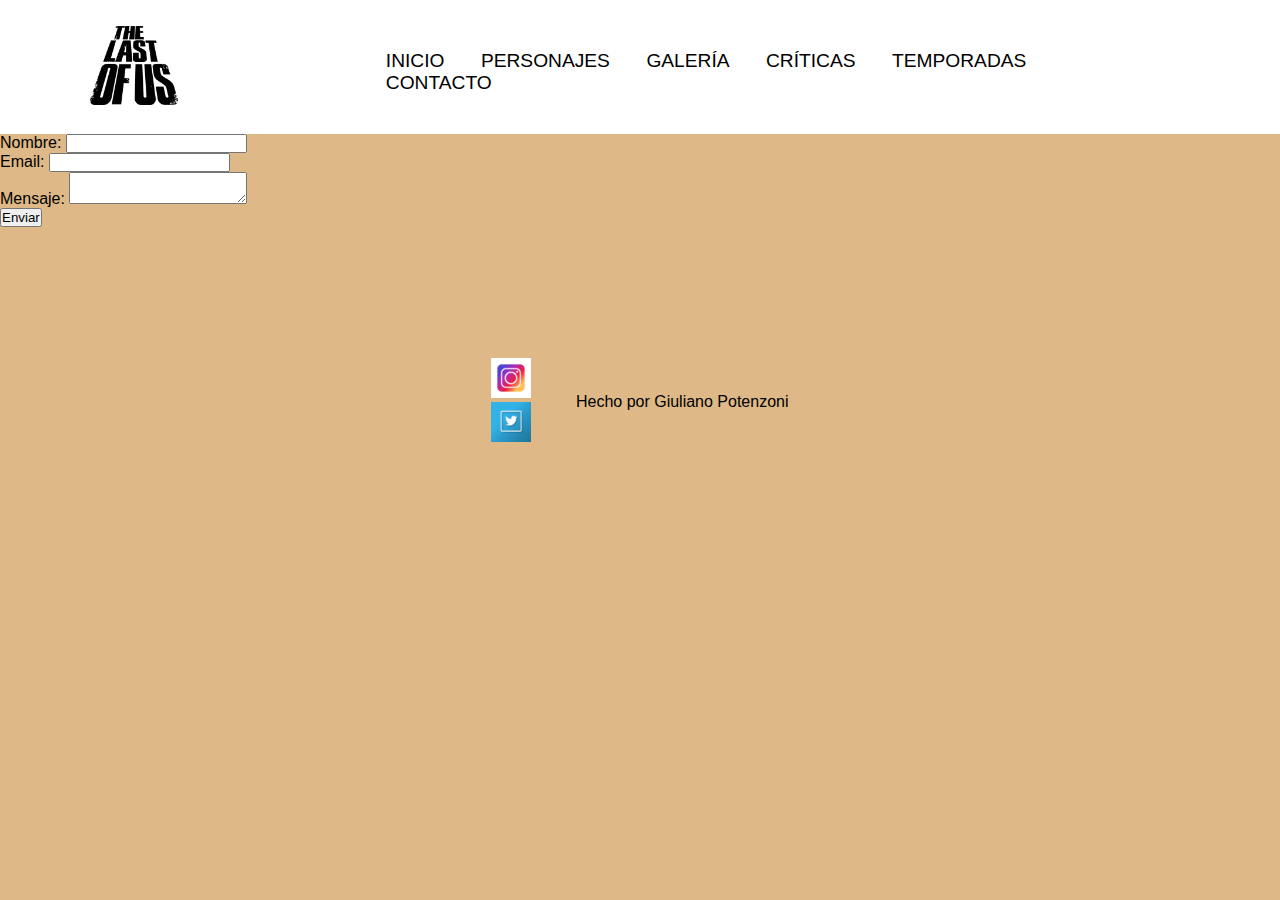
<file: contacto.html>
<!DOCTYPE html>
<html lang="es">
<head>
    <meta charset="UTF-8">
    <meta http-equiv="X-UA-Compatible" content="IE=edge">
    <meta name="viewport" content="width=device-width, initial-scale=1.0">
    <link href="https://fonts.googleapis.com/css2?family=Rubik&display=swap" rel="stylesheet">
    <link rel="stylesheet" href="https://cdnjs.cloudflare.com/ajax/libs/font-awesome/4.7.0/css/font-awesome.min.css">
    <link rel="stylesheet" href="css/estilos.css">
    <title>The Last Of Us</title>
</head>
<body>
    <header>
        <div>
            <img src="images/Optimizated/The Last Of Us logo.jpg" alt="Logo The Last Of Us">
        </div>
        <a href="javascript:void(0);" class="icon" onclick="myFunction()"><i class="fa fa-bars"></i></a>
        <nav id="menu_bar" class="">
            <ul>
                <li><a href="index.html">Inicio</a></li>
                <li><a href="personajes.html">Personajes</a></li>
                <li><a href="galeria.html">Galería</a></li>
                <li><a href="criticas.html">Críticas</a></li>
                <li><a href="temporadas.html">Temporadas</a></li>
                <li><a href="contacto.html">Contacto</a></li>
            </ul>
        </nav>
    </header>
    <form action="procesar_formulario.php" method="POST">
        <label for="nombre">Nombre:</label>
        <input type="text" id="nombre" name="nombre" required><br>
      
        <label for="email">Email:</label>
        <input type="email" id="email" name="email" required><br>
      
        <label for="mensaje">Mensaje:</label>
        <textarea id="mensaje" name="mensaje" required></textarea><br>
      
        <input type="submit" value="Enviar">
      </form>
    <footer>
      <div class="borde">
        <a href="https://www.instagram.com/giulipotenzoni/"><img id="instagram" src="images/Optimizated/Instagram_Logo.jpg" alt="Instagram Logo"></a>
        <a href="https://twitter.com/GiuliPotenzoni_/"><img id="twitter" src="images/Optimizated/Twitter_Logo.jpg" alt="Twitter Logo"></a>
      </div>
      <div class="text_footer">
        <p>Hecho por Giuliano Potenzoni</p>
      </div>
    </footer>
    <script type="text/javascript">
        function myFunction() {
          var x = document.getElementById("menu_bar");
          if (x.className === "") {
            x.className += " responsive";
          } else {
            x.className = "";
          }
        }
    </script>
</body>
</html>
</file>
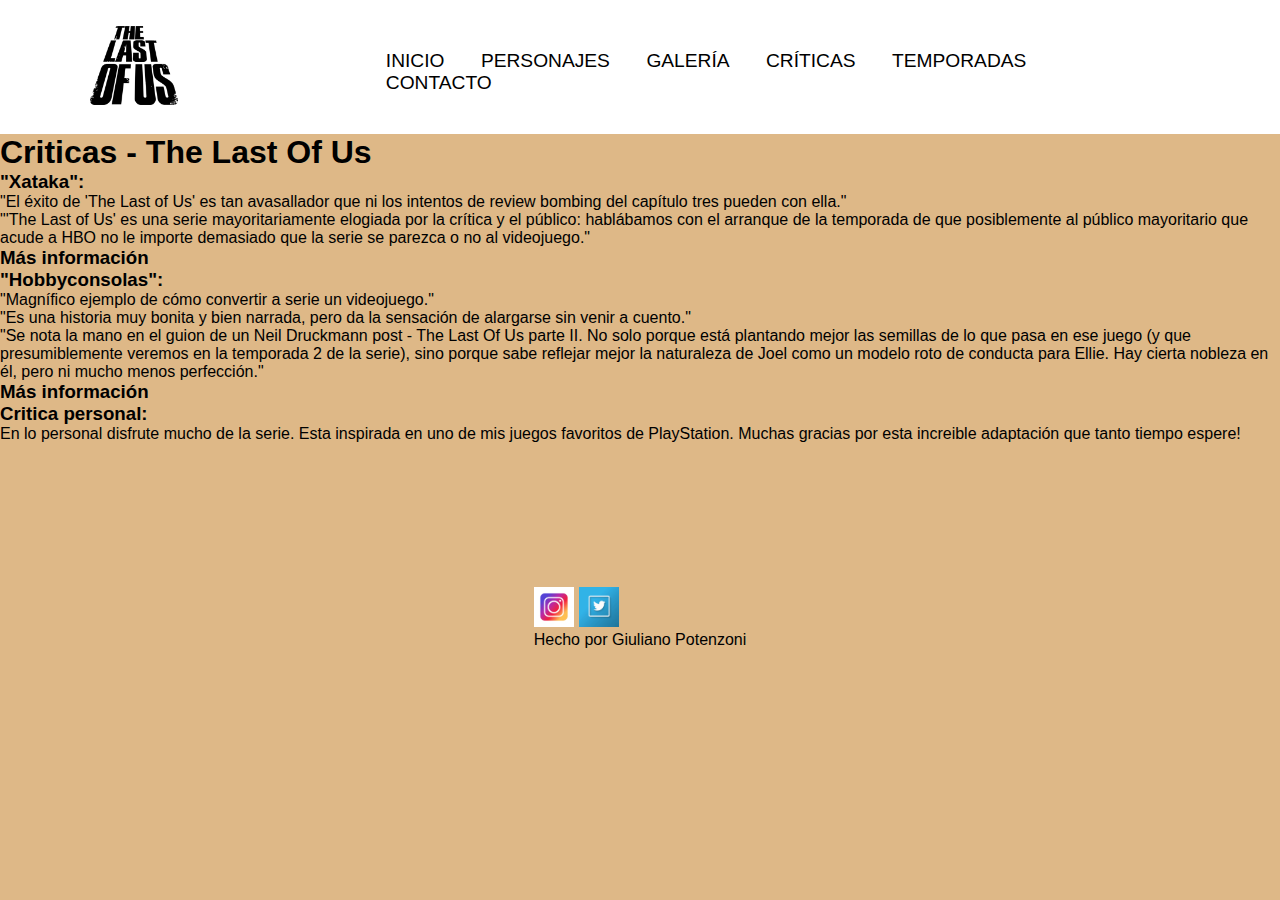
<file: criticas.html>
<!DOCTYPE html>
<html lang="es">
<head>
    <meta charset="UTF-8">
    <meta http-equiv="X-UA-Compatible" content="IE=edge">
    <meta name="viewport" content="width=device-width, initial-scale=1.0">
    <link href="https://fonts.googleapis.com/css2?family=Rubik&display=swap" rel="stylesheet">
    <link rel="stylesheet" href="https://cdnjs.cloudflare.com/ajax/libs/font-awesome/4.7.0/css/font-awesome.min.css">
    <link rel="stylesheet" href="css/estilos.css">
    <title>The Last Of Us</title>
</head>
<body>
    <header>
        <div>
            <img src="images/Optimizated/The Last Of Us logo.jpg" alt="Logo The Last Of Us">
        </div>
        <a href="javascript:void(0);" class="icon" onclick="myFunction()"><i class="fa fa-bars"></i></a>
        <nav id="menu_bar" class="">
            <ul>
                <li><a href="index.html">Inicio</a></li>
                <li><a href="personajes.html">Personajes</a></li>
                <li><a href="galeria.html">Galería</a></li>
                <li><a href="criticas.html">Críticas</a></li>
                <li><a href="temporadas.html">Temporadas</a></li>
                <li><a href="contacto.html">Contacto</a></li>
            </ul>
        </nav>
    </header>
    <h1 class="h1_critica">Criticas - The Last Of Us</h1>

	<div class="pos_marco">
		<div class="marco_critica">

			<div class="parte1">
				<h3 class="usuario">"Xataka":</h3>
				<p>"El éxito de 'The Last of Us' es tan avasallador que ni los intentos de review bombing del capítulo tres pueden con ella."</p>
				<p>"'The Last of Us' es una serie mayoritariamente elogiada por la crítica y el público: hablábamos con el arranque de la temporada de que posiblemente al público mayoritario que acude a HBO no le importe demasiado que la serie se parezca o no al videojuego."</p>
				<h3 class="fuente"><a href="https://www.xataka.com/cine-y-tv/exito-the-last-of-us-avasallador-que-intentos-review-bombing-capitulo-tres-pueden-ella">Más información</a></h3>
			</div>

			<div class="parte2">
				<h3 class="usuario">"Hobbyconsolas":</h3>
				<p>"Magnífico ejemplo de cómo convertir a serie un videojuego."</p>
				<p>"Es una historia muy bonita y bien narrada, pero da la sensación de alargarse sin venir a cuento."</p>
				<p>"Se nota la mano en el guion de un Neil Druckmann post - The Last Of Us parte II. No solo porque está plantando mejor las semillas de lo que pasa en ese juego (y que presumiblemente veremos en la temporada 2 de la serie), sino porque sabe reflejar mejor la naturaleza de Joel como un modelo roto de conducta para Ellie. Hay cierta nobleza en él, pero ni mucho menos perfección."</p>
				<h3 class="fuente"><a href="https://www.hobbyconsolas.com/reviews/critica-last-us-serie-hbo-basada-videojuego-playstation-naughty-dog-1181592">Más información</a></h3>
			</div>

			<div class="parte3">
				<h3 class="usuario">Critica personal:</h3>
				<p>En lo personal disfrute mucho de la serie. Esta inspirada en uno de mis juegos favoritos de PlayStation. Muchas gracias por esta increible adaptación que tanto tiempo espere!</p>
			</div>
		</div>
	</div>
    <footer>
      <div class="borde">
        <a href="https://www.instagram.com/giulipotenzoni/"><img id="instagram" src="images/Optimizated/Instagram_Logo.jpg" alt="Instagram Logo"></a>
        <a href="https://twitter.com/GiuliPotenzoni_/"><img id="twitter" src="images/Optimizated/Twitter_Logo.jpg" alt="Twitter Logo"></a>
      <div>
      <div class="text_footer">
        <p>Hecho por Giuliano Potenzoni</p>
      <div>
    </footer>
    <script type="text/javascript">
        function myFunction() {
          var x = document.getElementById("menu_bar");
          if (x.className === "") {
            x.className += " responsive";
          } else {
            x.className = "";
          }
        }
    </script>
</body>
</html>
</file>
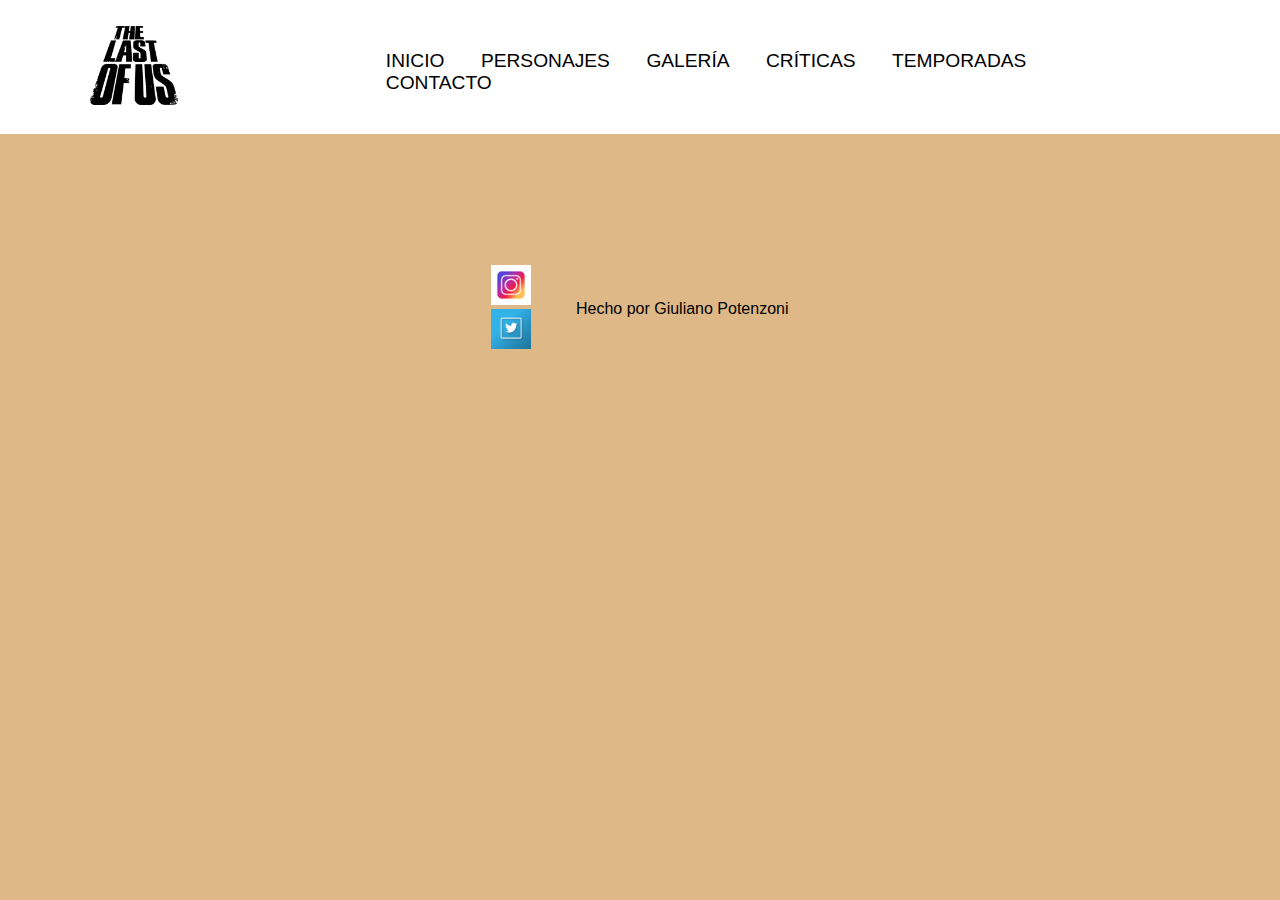
<file: ellie.html>
<!DOCTYPE html>
<html lang="es">
<head>
    <meta charset="UTF-8">
    <meta http-equiv="X-UA-Compatible" content="IE=edge">
    <meta name="viewport" content="width=device-width, initial-scale=1.0">
    <link href="https://fonts.googleapis.com/css2?family=Rubik&display=swap" rel="stylesheet">
    <link rel="stylesheet" href="https://cdnjs.cloudflare.com/ajax/libs/font-awesome/4.7.0/css/font-awesome.min.css">
    <link rel="stylesheet" href="css/estilos.css">
    <title>The Last Of Us</title>
</head>
<body>
    <header>
        <div>
            <img src="images/Optimizated/The Last Of Us logo.jpg" alt="Logo The Last Of Us">
        </div>
        <a href="javascript:void(0);" class="icon" onclick="myFunction()"><i class="fa fa-bars"></i></a>
        <nav id="menu_bar" class="">
            <ul>
                <li><a href="index.html">Inicio</a></li>
                <li><a href="personajes.html">Personajes</a></li>
                <li><a href="galeria.html">Galería</a></li>
                <li><a href="criticas.html">Críticas</a></li>
                <li><a href="temporadas.html">Temporadas</a></li>
                <li><a href="contacto.html">Contacto</a></li>
            </ul>
        </nav>
    </header>
    
    <footer>
      <div class="borde">
        <a href="https://www.instagram.com/giulipotenzoni/"><img id="instagram" src="images/Optimizated/Instagram_Logo.jpg" alt="Instagram Logo"></a>
        <a href="https://twitter.com/GiuliPotenzoni_/"><img id="twitter" src="images/Optimizated/Twitter_Logo.jpg" alt="Twitter Logo"></a>
      </div>
      <div class="text_footer">
        <p>Hecho por Giuliano Potenzoni</p>
      </div>
    </footer>
    <script type="text/javascript">
        function myFunction() {
          var x = document.getElementById("menu_bar");
          if (x.className === "") {
            x.className += " responsive";
          } else {
            x.className = "";
          }
        }
    </script>
</body>
</html>
</file>
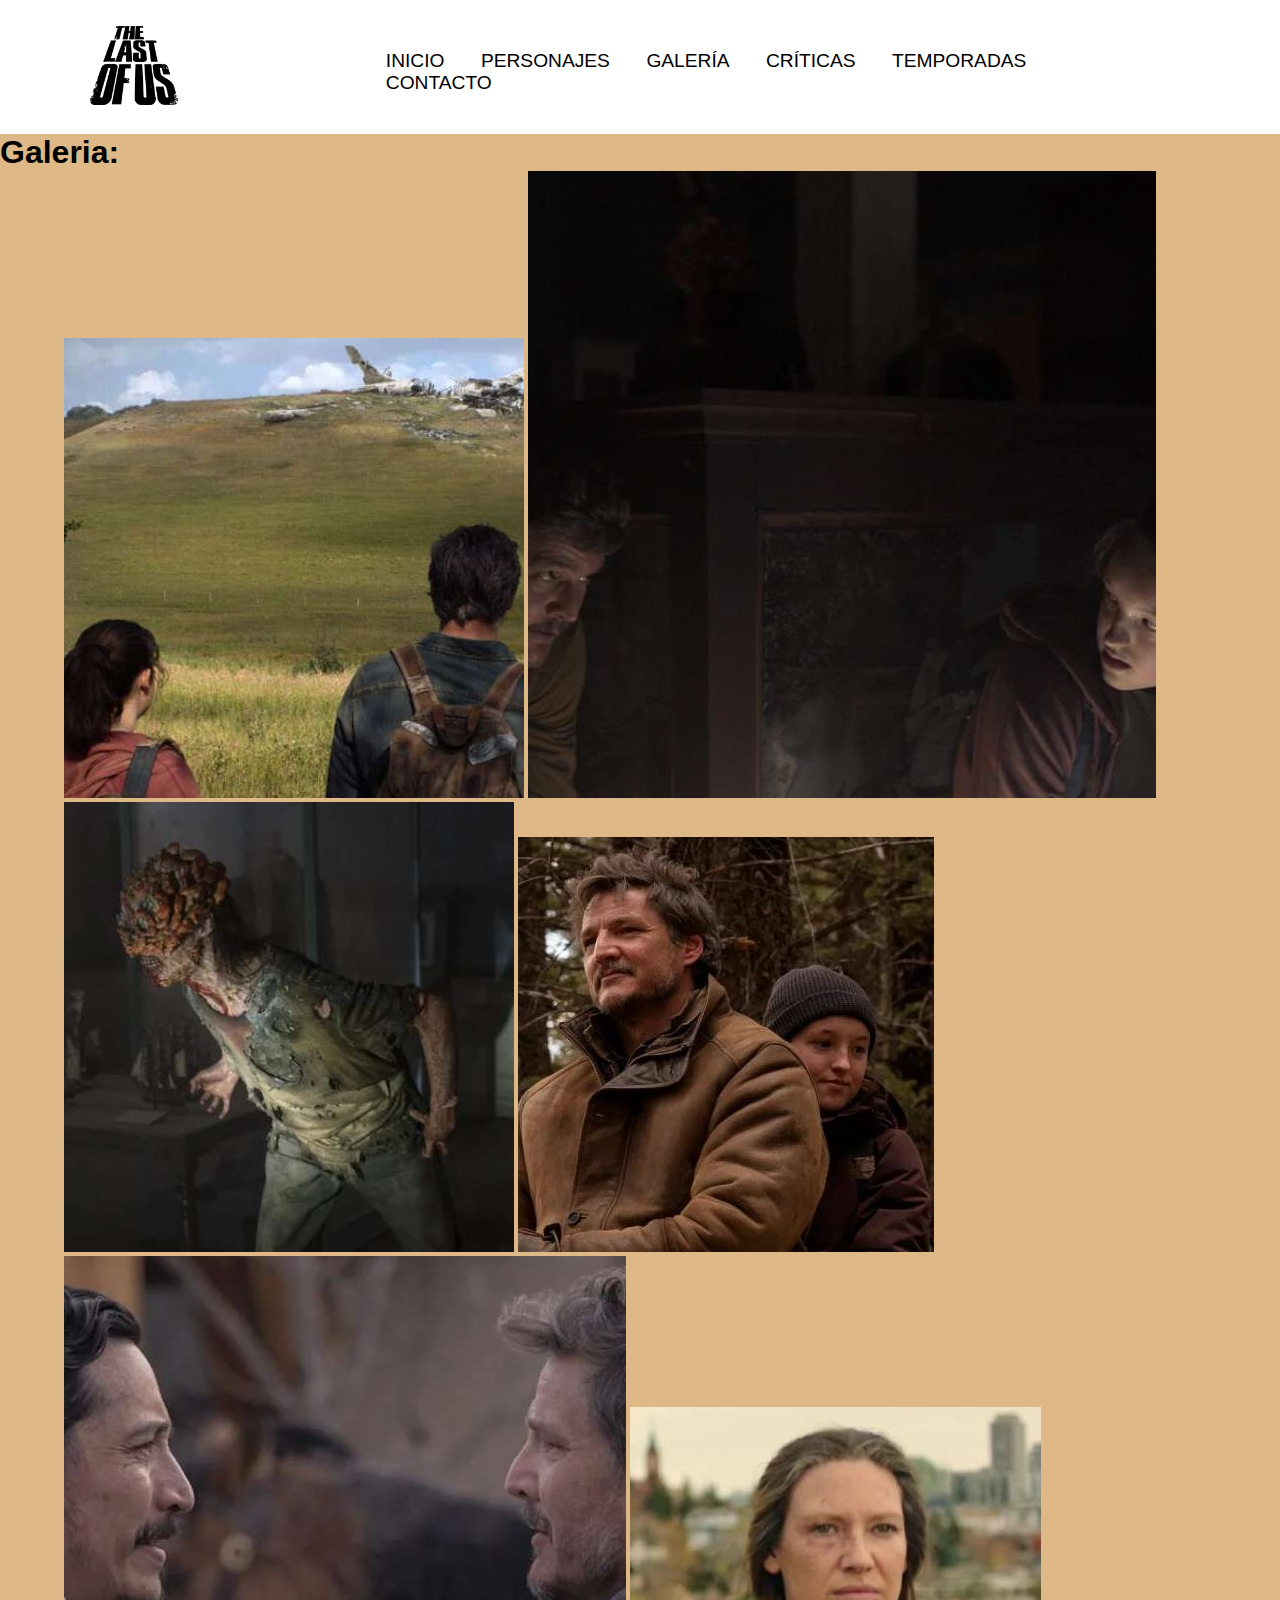
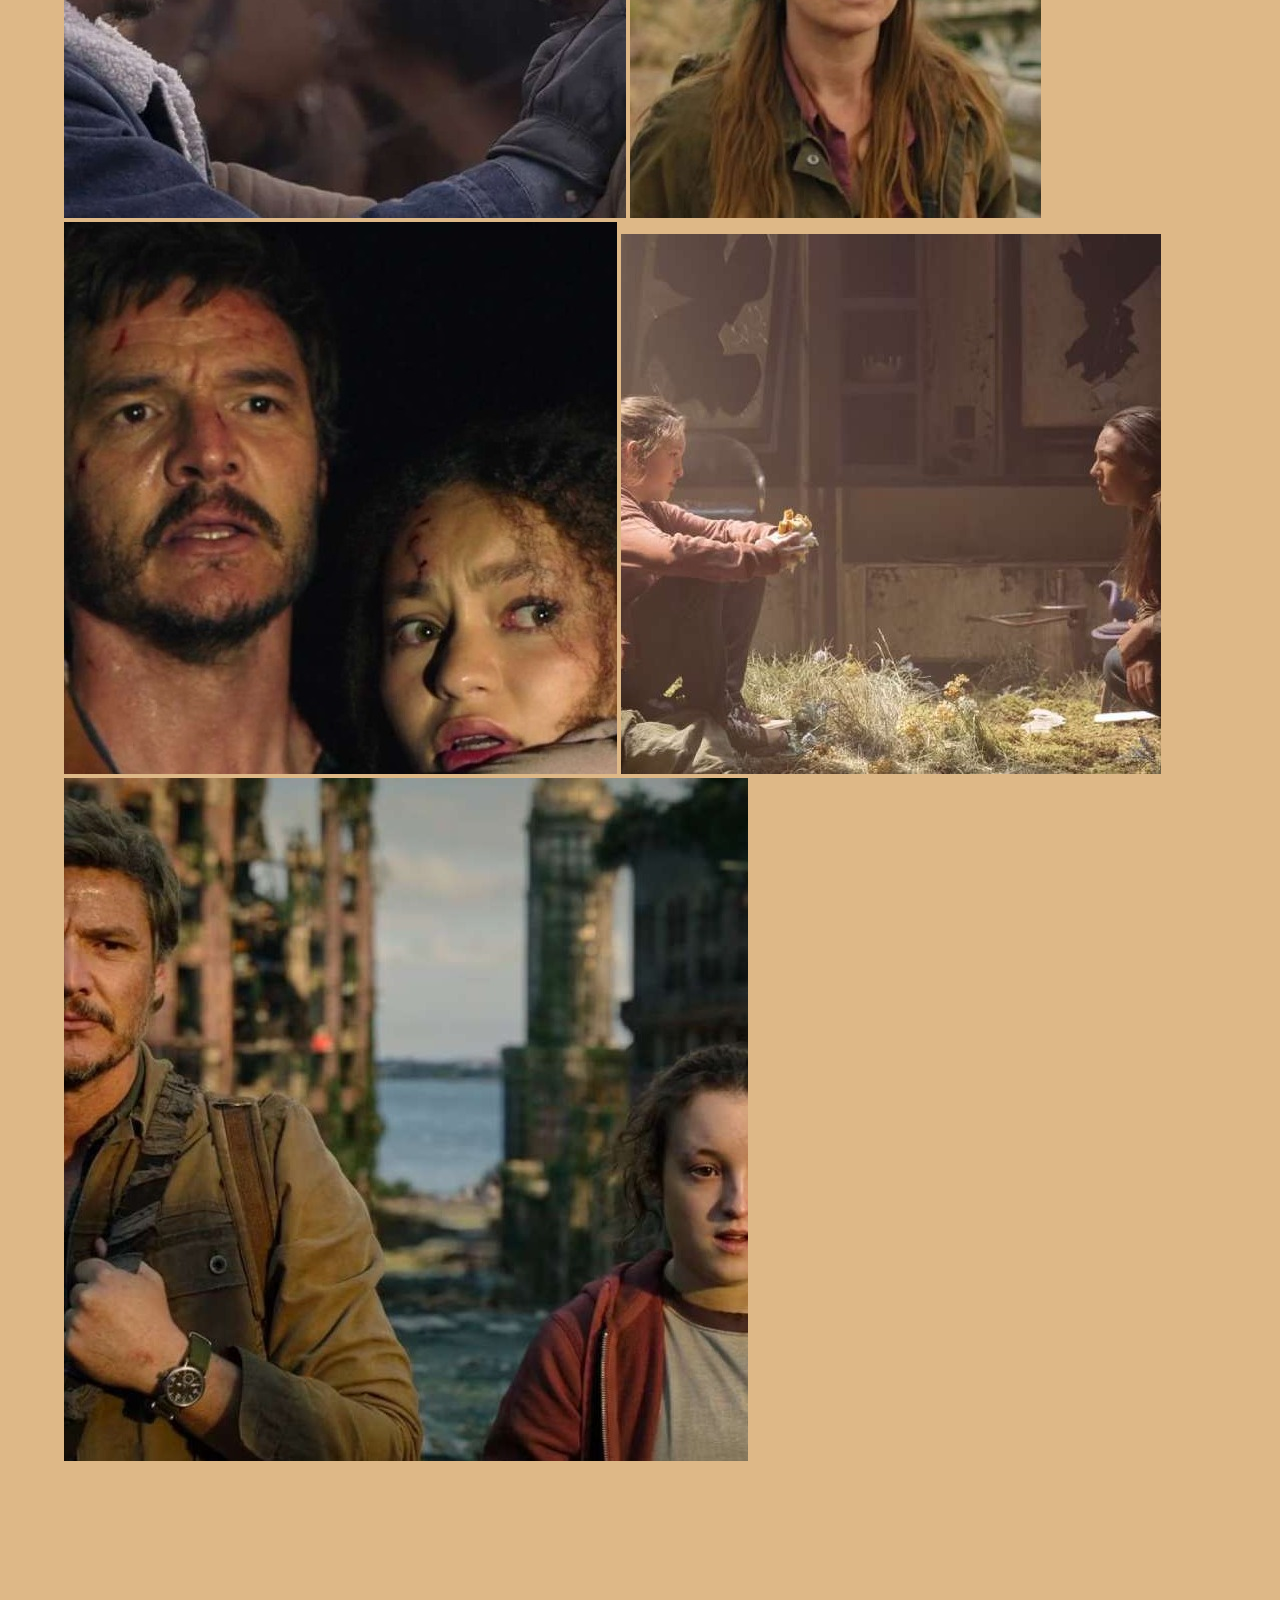
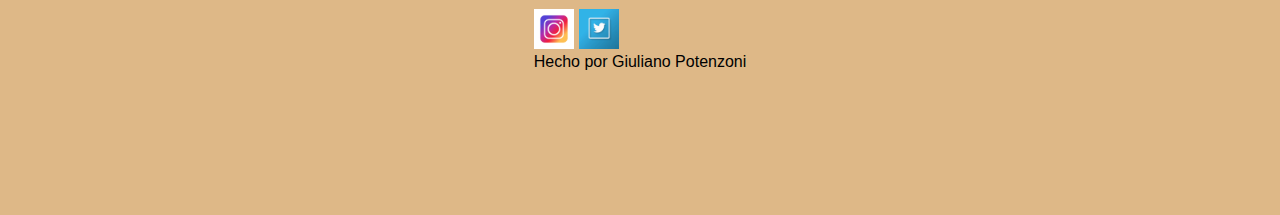
<file: galeria.html>
<!DOCTYPE html>
<html lang="es">
<head>
    <meta charset="UTF-8">
    <meta http-equiv="X-UA-Compatible" content="IE=edge">
    <meta name="viewport" content="width=device-width, initial-scale=1.0">
    <link href="https://fonts.googleapis.com/css2?family=Rubik&display=swap" rel="stylesheet">
    <link rel="stylesheet" href="https://cdnjs.cloudflare.com/ajax/libs/font-awesome/4.7.0/css/font-awesome.min.css">
    <link rel="stylesheet" href="css/estilos.css">
    <title>The Last Of Us</title>
</head>
<body>
    <header>
        <div>
            <img src="images/Optimizated/The Last Of Us logo.jpg" alt="Logo The Last Of Us">
        </div>
        <a href="javascript:void(0);" class="icon" onclick="myFunction()"><i class="fa fa-bars"></i></a>
        <nav id="menu_bar" class="">
            <ul>
                <li><a href="index.html">Inicio</a></li>
                <li><a href="personajes.html">Personajes</a></li>
                <li><a href="galeria.html">Galería</a></li>
                <li><a href="criticas.html">Críticas</a></li>
                <li><a href="temporadas.html">Temporadas</a></li>
                <li><a href="contacto.html">Contacto</a></li>
            </ul>
        </nav>
    </header>
    <article class="marco">
        <h1 class="titulo">Galeria:</h1>
        <section class="Box">
            <div class="linea">
                <a class="Foto" href="images/Optimizated/Highlights_1.jpg" data-lightbox="roadtrip"><img src="images/Optimizated/Highlights_1_min.jpg"></a>
                <a class="Foto" href="images/Optimizated/Highlights_2.jpg" data-lightbox="roadtrip"><img src="images/Optimizated/Highlights_2_min.jpg"></a>
                <a class="Foto" href="images/Optimizated/Highlights_3.jpg" data-lightbox="roadtrip"><img src="images/Optimizated/Highlights_3_min.jpg"></a>
                <a class="Foto" href="images/Optimizated/Highlights_4.jpg" data-lightbox="roadtrip"><img src="images/Optimizated/Highlights_4_min.jpg"></a>
                <a class="Foto" href="images/Optimizated/Highlights_5.jpg" data-lightbox="roadtrip"><img src="images/Optimizated/Highlights_5_min.jpg"></a>
                <a class="Foto" href="images/Optimizated/Highlights_6.jpg" data-lightbox="roadtrip"><img src="images/Optimizated/Highlights_6_min.jpg"></a>
                <a class="Foto" href="images/Optimizated/Highlights_7.jpg" data-lightbox="roadtrip"><img src="images/Optimizated/Highlights_7_min.jpg"></a>
                <a class="Foto" href="images/Optimizated/Highlights_8.jpg" data-lightbox="roadtrip"><img src="images/Optimizated/Highlights_8_min.jpg"></a>
                <a class="Foto" href="images/Optimizated/Highlights_9.jpg" data-lightbox="roadtrip"><img src="images/Optimizated/Highlights_9_min.jpg"></a>
            </div>
        </section>
    </article>
    <footer>
      <div class="borde">
        <a href="https://www.instagram.com/giulipotenzoni/"><img id="instagram" src="images/Optimizated/Instagram_Logo.jpg" alt="Instagram Logo"></a>
        <a href="https://twitter.com/GiuliPotenzoni_/"><img id="twitter" src="images/Optimizated/Twitter_Logo.jpg" alt="Twitter Logo"></a>
      <div>
      <div class="text_footer">
        <p>Hecho por Giuliano Potenzoni</p>
      <div>
    </footer>
    <script type="text/javascript">
        function myFunction() {
          var x = document.getElementById("menu_bar");
          if (x.className === "") {
            x.className += " responsive";
          } else {
            x.className = "";
          }
        }
    </script>
</body>
</html>
</file>
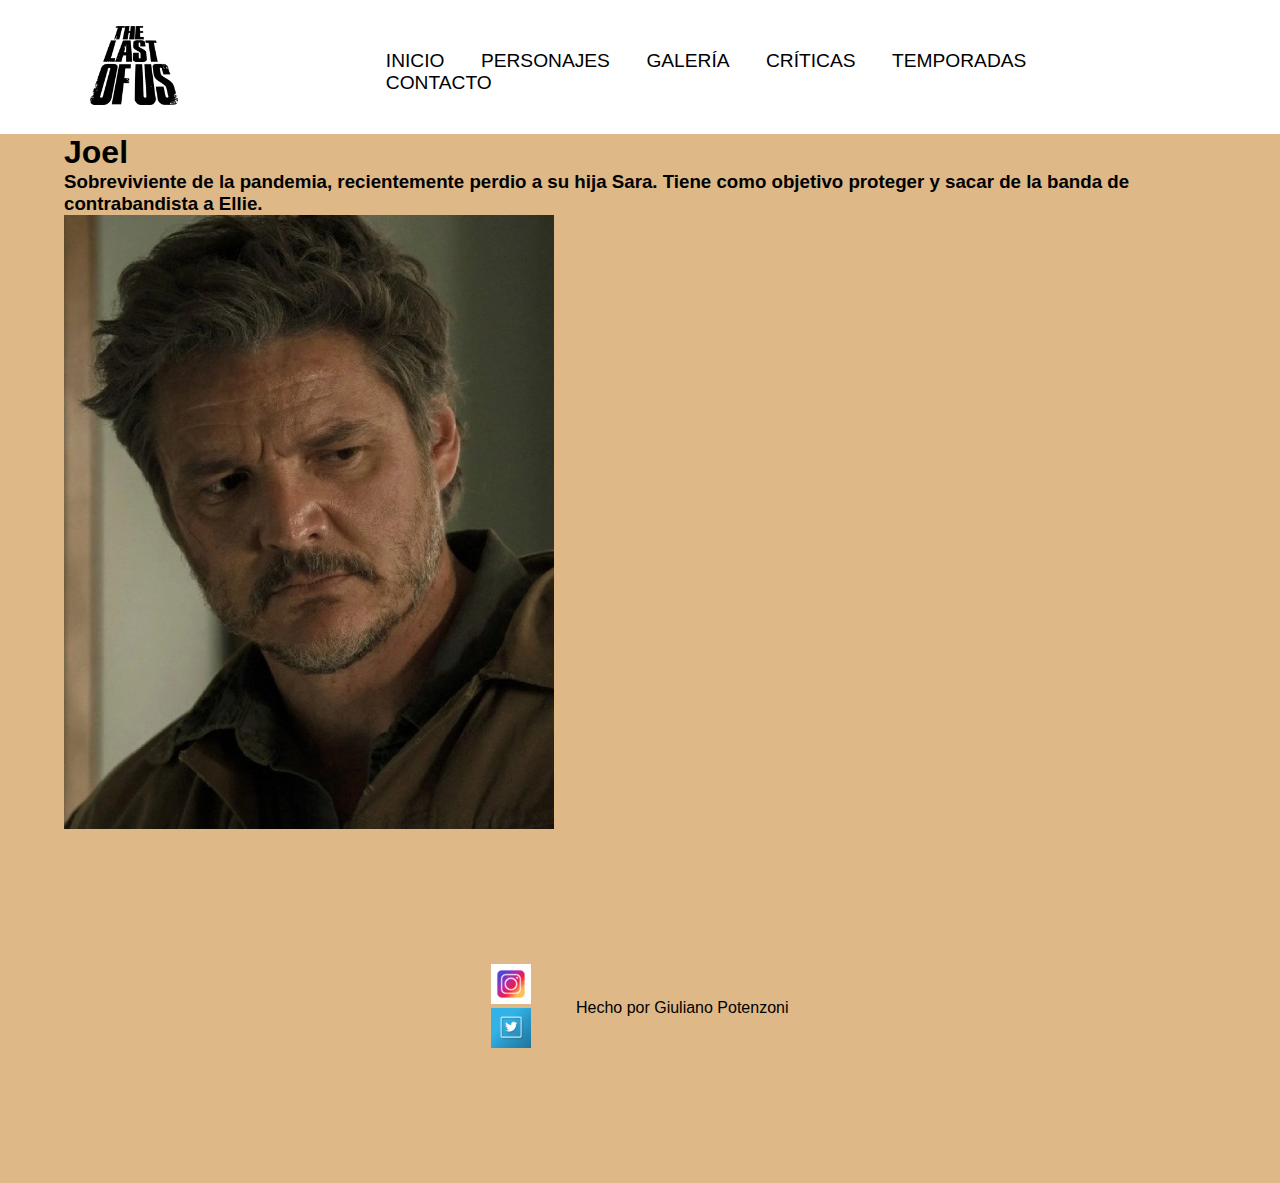
<file: joel.html>
<!DOCTYPE html>
<html lang="es">
<head>
    <meta charset="UTF-8">
    <meta http-equiv="X-UA-Compatible" content="IE=edge">
    <meta name="viewport" content="width=device-width, initial-scale=1.0">
    <link href="https://fonts.googleapis.com/css2?family=Rubik&display=swap" rel="stylesheet">
    <link rel="stylesheet" href="https://cdnjs.cloudflare.com/ajax/libs/font-awesome/4.7.0/css/font-awesome.min.css">
    <link rel="stylesheet" href="css/estilos.css">
    <title>The Last Of Us</title>
</head>
<body>
    <header>
        <div>
            <img src="images/Optimizated/The Last Of Us logo.jpg" alt="Logo The Last Of Us">
        </div>
        <a href="javascript:void(0);" class="icon" onclick="myFunction()"><i class="fa fa-bars"></i></a>
        <nav id="menu_bar" class="">
            <ul>
                <li><a href="index.html">Inicio</a></li>
                <li><a href="personajes.html">Personajes</a></li>
                <li><a href="galeria.html">Galería</a></li>
                <li><a href="criticas.html">Críticas</a></li>
                <li><a href="temporadas.html">Temporadas</a></li>
                <li><a href="contacto.html">Contacto</a></li>
            </ul>
        </nav>
    </header>
    <div class="pos_personajes">
      <div class="personajes_personaje">
        <section>
          <h1 id="titulo_pj" class="titulo">Joel</h1>
  
          <div id="izquierda">
            <h3>Sobreviviente de la pandemia, recientemente perdio a su hija Sara. Tiene como objetivo proteger y sacar de la banda de contrabandista a Ellie.</h3>
  
          <div id="derecha">
            <img src="images/Optimizated/Joel.jpg" alt="Joel">
          </div>
        </section>
      </div>
    </div>
  
    <footer>
      <div class="borde">
        <a href="https://www.instagram.com/giulipotenzoni/"><img id="instagram" src="images/Optimizated/Instagram_Logo.jpg" alt="Instagram Logo"></a>
        <a href="https://twitter.com/GiuliPotenzoni_/"><img id="twitter" src="images/Optimizated/Twitter_Logo.jpg" alt="Twitter Logo"></a>
      </div>
      <div class="text_footer">
        <p>Hecho por Giuliano Potenzoni</p>
      </div>
    </footer>
    <script type="text/javascript">
        function myFunction() {
          var x = document.getElementById("menu_bar");
          if (x.className === "") {
            x.className += " responsive";
          } else {
            x.className = "";
          }
        }
    </script>
</body>
</html>
</file>
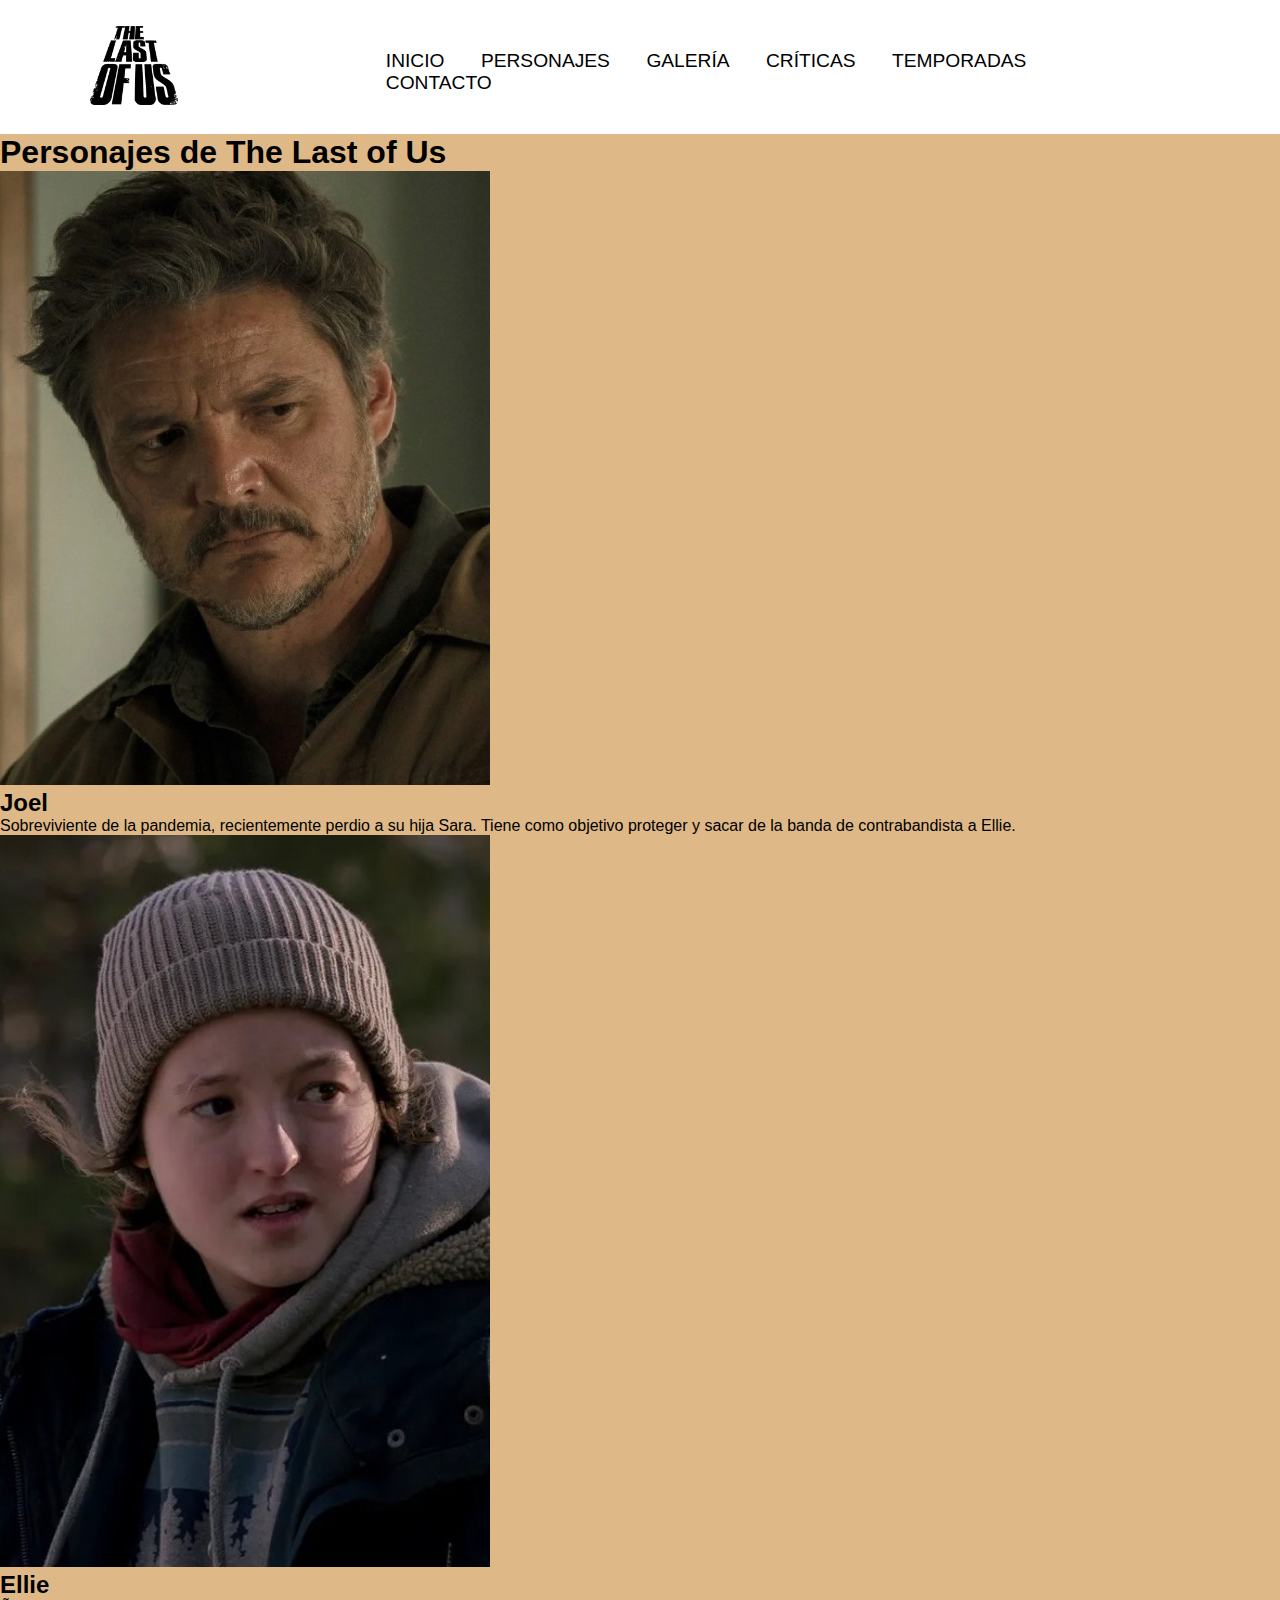
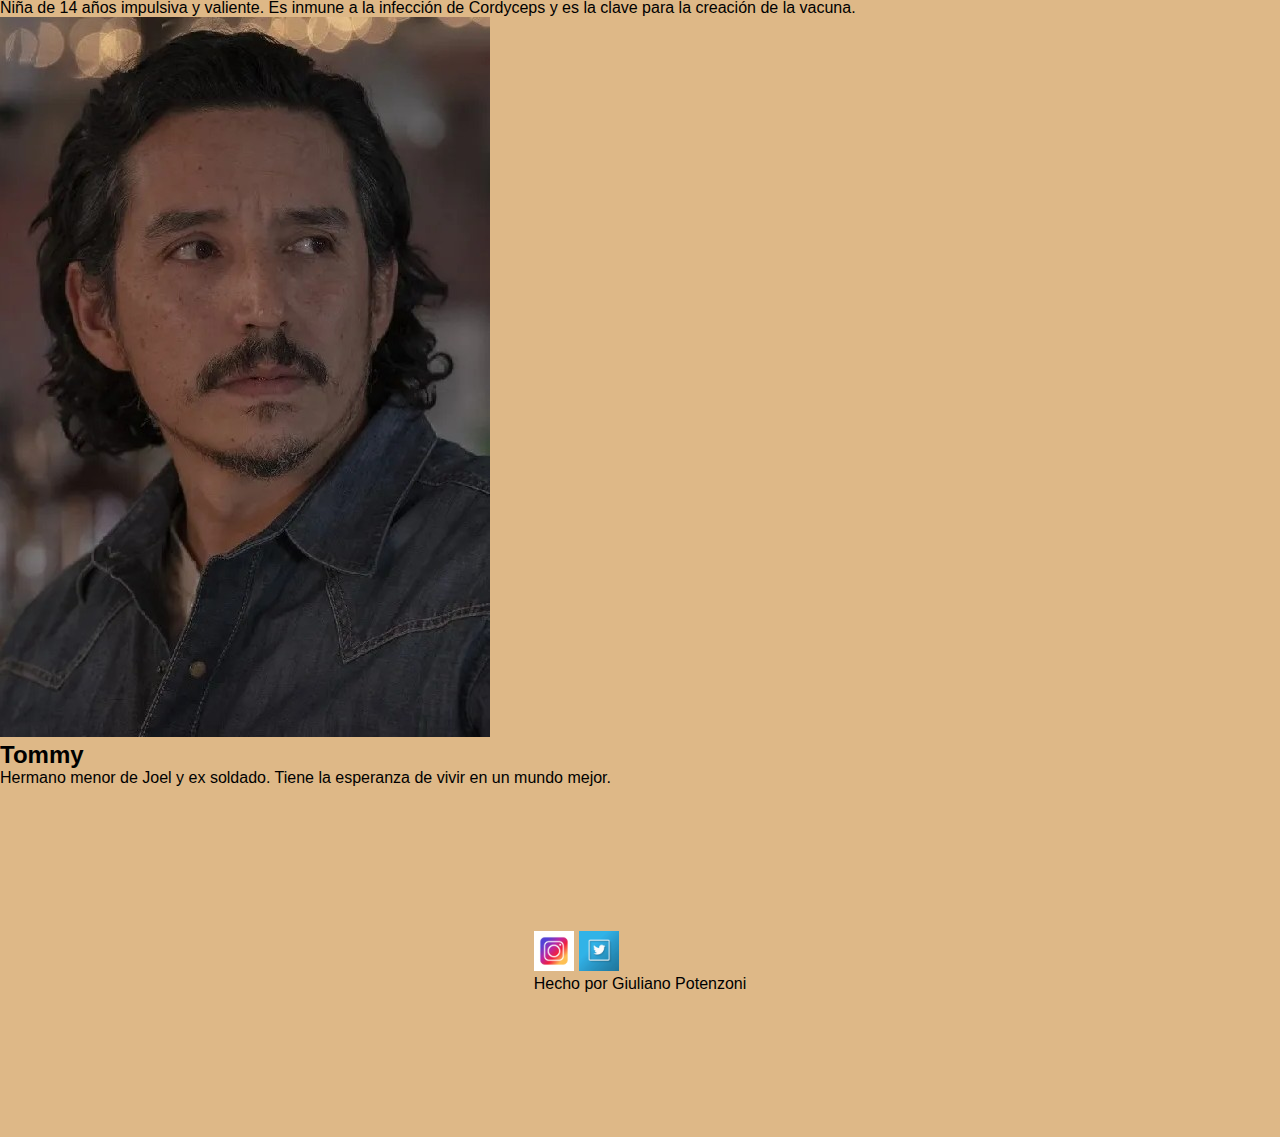
<file: personajes.html>
<!DOCTYPE html>
<html lang="es">
<head>
    <meta charset="UTF-8">
    <meta http-equiv="X-UA-Compatible" content="IE=edge">
    <meta name="viewport" content="width=device-width, initial-scale=1.0">
    <link href="https://fonts.googleapis.com/css2?family=Rubik&display=swap" rel="stylesheet">
    <link rel="stylesheet" href="https://cdnjs.cloudflare.com/ajax/libs/font-awesome/4.7.0/css/font-awesome.min.css">
    <link rel="stylesheet" href="css/estilos.css">
    <title>The Last Of Us</title>
</head>
<body>
    <header>
        <div>
            <img src="images/Optimizated/The Last Of Us logo.jpg" alt="Logo The Last Of Us">
        </div>
        <a href="javascript:void(0);" class="icon" onclick="myFunction()"><i class="fa fa-bars"></i></a>
        <nav id="menu_bar" class="">
            <ul>
                <li><a href="index.html">Inicio</a></li>
                <li><a href="personajes.html">Personajes</a></li>
                <li><a href="galeria.html">Galería</a></li>
                <li><a href="criticas.html">Críticas</a></li>
                <li><a href="temporadas.html">Temporadas</a></li>
                <li><a href="contacto.html">Contacto</a></li>
            </ul>
        </nav>
    </header>
    <h1>Personajes de The Last of Us</h1>
    <div class="character">
        <img src="images/Optimizated/Joel.jpg" alt="Personaje 1">
        <h2>Joel</h2>
        <p>Sobreviviente de la pandemia, recientemente perdio a su hija Sara. Tiene como objetivo proteger y sacar de la banda de contrabandista a Ellie.</p>
      </div>
    
      <div class="character">
        <img src="images/Optimizated/Ellie.jpg" alt="Personaje 2">
        <h2>Ellie</h2>
        <p>Ñiña de 14 años impulsiva y valiente. Es inmune a la infección de Cordyceps y es la clave para la creación de la vacuna.</p>
      </div>
    
      <div class="character">
        <img src="images/Optimizated/Tommy.jpg" alt="Personaje 3">
        <h2>Tommy</h2>
        <p>Hermano menor de Joel y ex soldado. Tiene la esperanza de vivir en un mundo mejor.</p>
      </div>
    <footer>
      <div class="borde">
        <a href="https://www.instagram.com/giulipotenzoni/"><img id="instagram" src="images/Optimizated/Instagram_Logo.jpg" alt="Instagram Logo"></a>
        <a href="https://twitter.com/GiuliPotenzoni_/"><img id="twitter" src="images/Optimizated/Twitter_Logo.jpg" alt="Twitter Logo"></a>
      <div>
      <div class="text_footer">
        <p>Hecho por Giuliano Potenzoni</p>
      <div>
    </footer>
    <script type="text/javascript">
        function myFunction() {
          var x = document.getElementById("menu_bar");
          if (x.className === "") {
            x.className += " responsive";
          } else {
            x.className = "";
          }
        }
    </script>
</body>
</html>
</file>
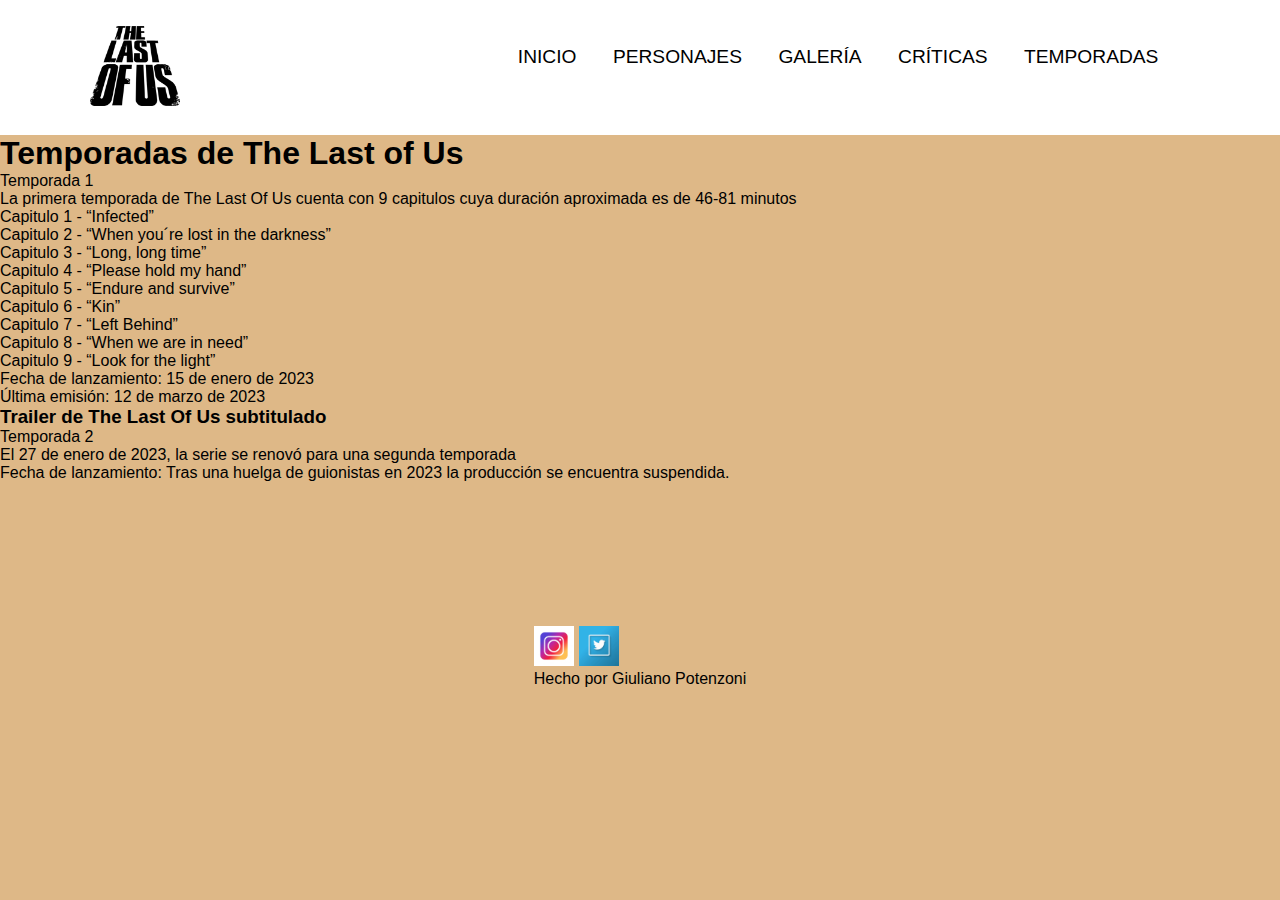
<file: temporadas.html>
<!DOCTYPE html>
<html lang="es">
<head>
    <meta charset="UTF-8">
    <meta http-equiv="X-UA-Compatible" content="IE=edge">
    <meta name="viewport" content="width=device-width, initial-scale=1.0">
    <link href="https://fonts.googleapis.com/css2?family=Rubik&display=swap" rel="stylesheet">
    <link rel="stylesheet" href="https://cdnjs.cloudflare.com/ajax/libs/font-awesome/4.7.0/css/font-awesome.min.css">
    <link rel="stylesheet" href="css/estilos.css">
    <title>The Last Of Us</title>
</head>
<body>
    <header>
        <div>
            <img src="images/Optimizated/The Last Of Us logo.jpg" alt="Logo The Last Of Us">
        </div>
        <a href="javascript:void(0);" class="icon" onclick="myFunction()"><i class="fa fa-bars"></i></a>
        <nav id="menu_bar" class="">
            <ul>
                <li><a href="index.html">Inicio</a></li>
                <li><a href="personajes.html">Personajes</a></li>
                <li><a href="galeria.html">Galería</a></li>
                <li><a href="criticas.html">Críticas</a></li>
                <li><a href="temporadas.html">Temporadas</a></li>
            </ul>
        </nav>
    </header>
    <h1>Temporadas de The Last of Us</h1>
    <div class="temporada">
        <div class="numero">Temporada 1</div>
        <div class="descripcion">La primera temporada de The Last Of Us cuenta con 9 capitulos cuya duración aproximada es de 46-81 minutos</div>
        <div class="descripcion">Capitulo 1 - “Infected”</div>
        <div class="descripcion">Capitulo 2 - “When you´re lost in the darkness”</div>
        <div class="descripcion">Capitulo 3 - “Long, long time”</div>
        <div class="descripcion">Capitulo 4 - “Please hold my hand”</div>
        <div class="descripcion">Capitulo 5 - “Endure and survive”</div>
        <div class="descripcion">Capitulo 6 - “Kin”</div>
        <div class="descripcion">Capitulo 7 - “Left Behind”</div>
        <div class="descripcion">Capitulo 8 - “When we are in need”</div>
        <div class="descripcion">Capitulo 9 - “Look for the light”</div>
        <div class="lanzamiento">Fecha de lanzamiento: 15 de enero de 2023</div>
        <div class="finalizacion">Última emisión: 12 de marzo de 2023</div>
        <h3 class="trailer"><a href="https://www.youtube.com/watch?v=yyGetSp7CIc">Trailer de The Last Of Us subtitulado</a></h3>
    </div>
    
    <div class="temporada">
        <div class="numero">Temporada 2</div>
        <div class="descripcion">El 27 de enero de 2023, la serie se renovó para una segunda temporada</div>
        <div class="lanzamiento">Fecha de lanzamiento: Tras una huelga de guionistas en 2023 la producción se encuentra suspendida.</div>
    </div>
    
    <footer>
      <div class="borde">
        <a href="https://www.instagram.com/giulipotenzoni/"><img id="instagram" src="images/Optimizated/Instagram_Logo.jpg" alt="Instagram Logo"></a>
        <a href="https://twitter.com/GiuliPotenzoni_/"><img id="twitter" src="images/Optimizated/Twitter_Logo.jpg" alt="Twitter Logo"></a>
      <div>
      <div class="text_footer">
        <p>Hecho por Giuliano Potenzoni</p>
      <div>
    </footer>
    <script type="text/javascript">
        function myFunction() {
          var x = document.getElementById("menu_bar");
          if (x.className === "") {
            x.className += " responsive";
          } else {
            x.className = "";
          }
        }
    </script>
</body>
</html>
</file>
<file: css/estilos.css>
* {
	padding: 0px;
	margin: 0px;
	box-sizing: border-box;
}
body{
	font-family: 'Caprasimo', sans-serif;
  background-color: burlywood;
}
header{
	padding-top: 2%;
	padding-right: 7%;
	padding-bottom: 2%;
	padding-left: 7%;
	display: flex;
	justify-content: space-between;
  background-color: white;
}
header img{
  width: 30%;
}
nav ul{
	margin-top: 3%;
}
nav ul li{
	display: inline-block;
}
nav ul li a{
	font-size: 1.2rem;
	padding-right: 2rem;
	text-transform: uppercase;
}
a{
	text-decoration: none;
	color: #000000;
}
.icon { display: none; }
section{
	max-width: 1300px;
	width: 90%;
	margin-left: auto;
	margin-right: auto;
}
.principal{
	width: 100%;
	height: 650px;
	background-color: burlywood;
	background-size: cover;
	background-repeat: no-repeat;
	display: flex;
	justify-content: center;
	align-items: center;
	color: #ffffff;
  margin:auto;
}
.principal div img{
	width: 70%;
}
.secundario{
	margin-top: 5%;
	display: flex;
}
.secundario div{
	width: 33%;
	padding: 2%;
	text-align: center;
}
.secundario div a img{
	width: 100%;
	margin-bottom: 2rem;
}
h4{
	font-size: 1.5rem;
	text-transform: uppercase;
}
footer{
	display: flex;
	justify-content: center;
	align-items: center;
	height: 350px;
}
footer img{
	max-width: 2.5rem;
	width: 100%;
	height: auto;
	margin-right: .5%;
}

@media (max-width: 480px) { 
header{
	align-items: center;
	justify-content: space-around;
	flex-wrap: wrap;
	background-color: #ffffff;
	position: sticky;
	top: 0;
	z-index: 1;
}
header div, header a {
	flex: 1 0 50%;
}
header nav {
	flex-basis: 100%;
}
.icon {
	display: block;
	padding-right: 0.6rem;
	text-align: right;
}
nav ul {
	display: none;
}
nav.responsive ul {
	display: block;
}
nav.responsive ul li {
	display: block;
	text-align: center;
	padding: 0.5rem;
}
nav.responsive ul li a {
	padding-right: 0;
}
section{
	max-width: 480px;
	width: 100%;
	margin-left: auto;
	margin-right: auto;
}
.principal{
	height: 250px;
	padding: 10%;
}
.secundario{
	margin-top: 1%;
	display: block;
}
.secundario div{
	width: 100%;
}
.secundario div a img{
	margin-bottom: 1rem;
}
h2{
	font-size: 1rem;
}
h4{
	font-size: 1rem;
}
footer{
	height: 80px;
  margin-top: auto;  
}
.borde{
	justify-content: center;
}
footer img{
	max-width: 1.5rem;
}
article {
  margin-bottom: 10px;
  margin:auto;
}
}
</file>
